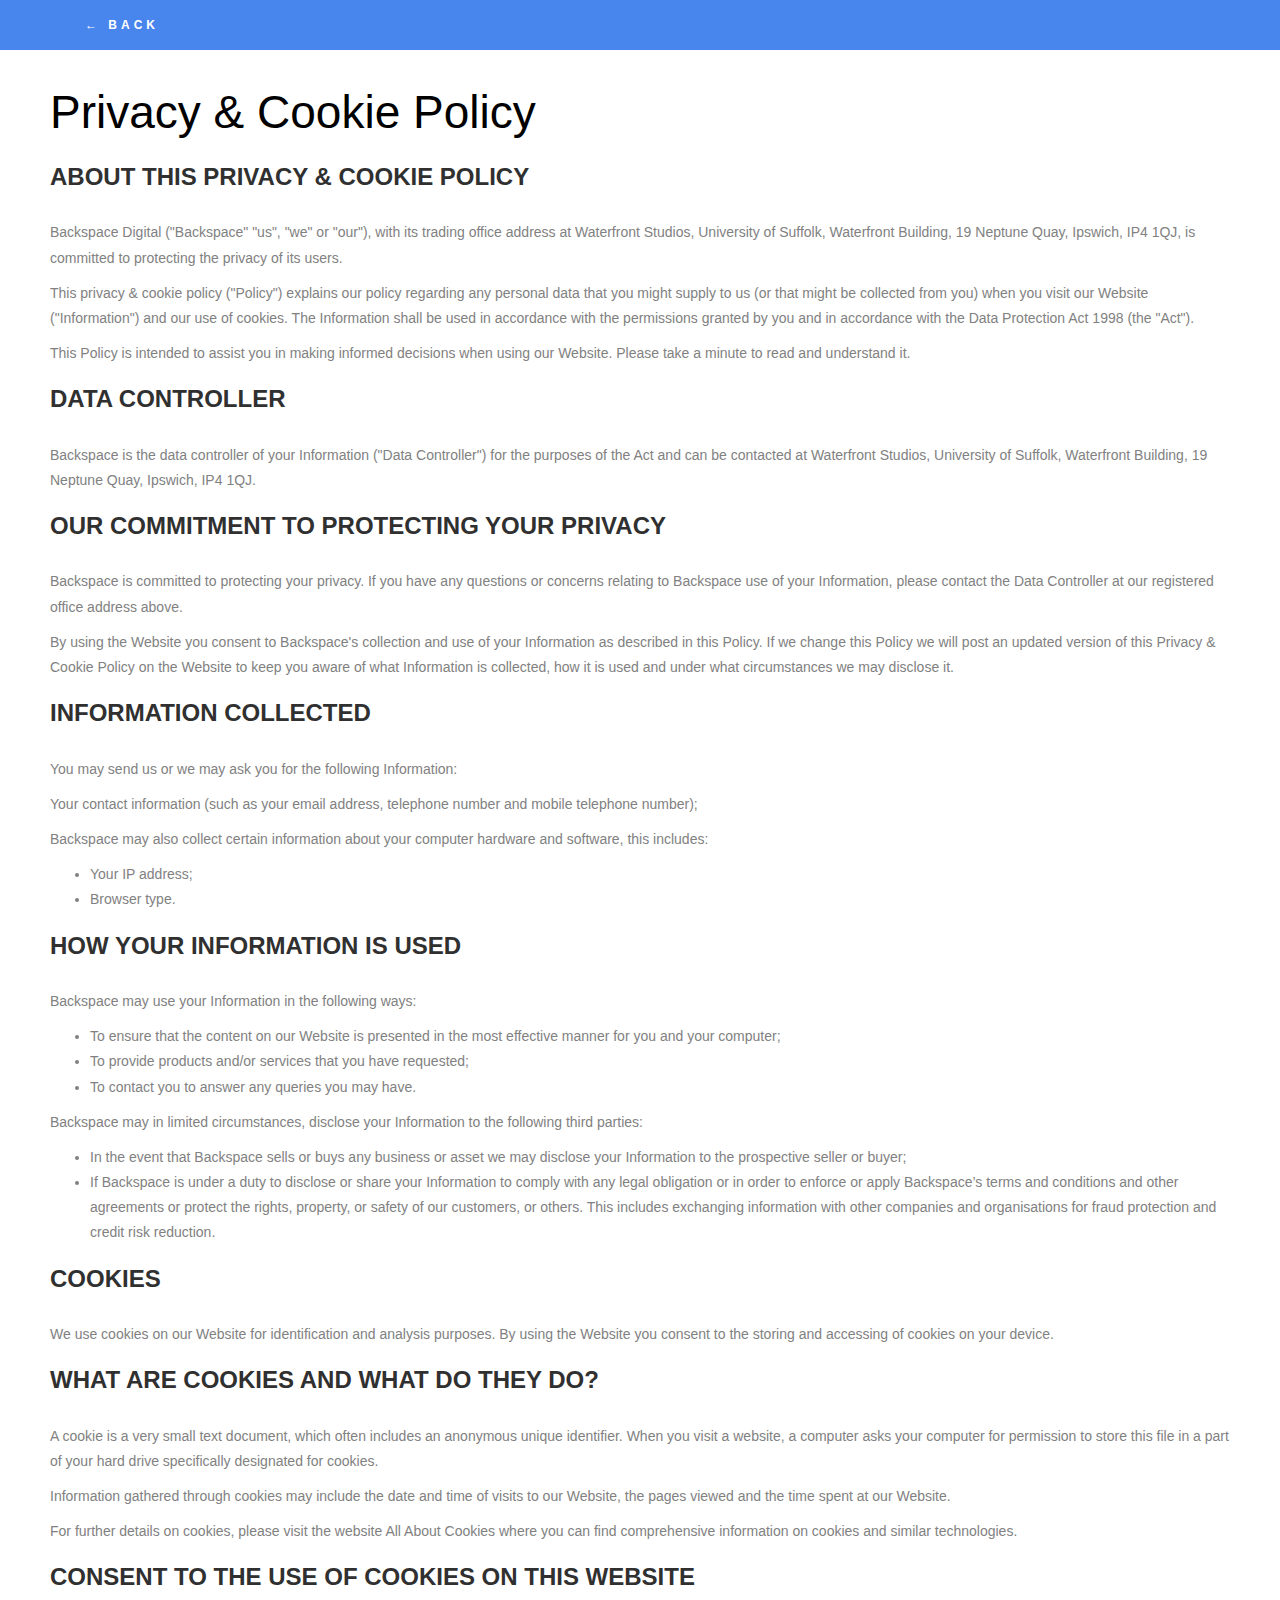
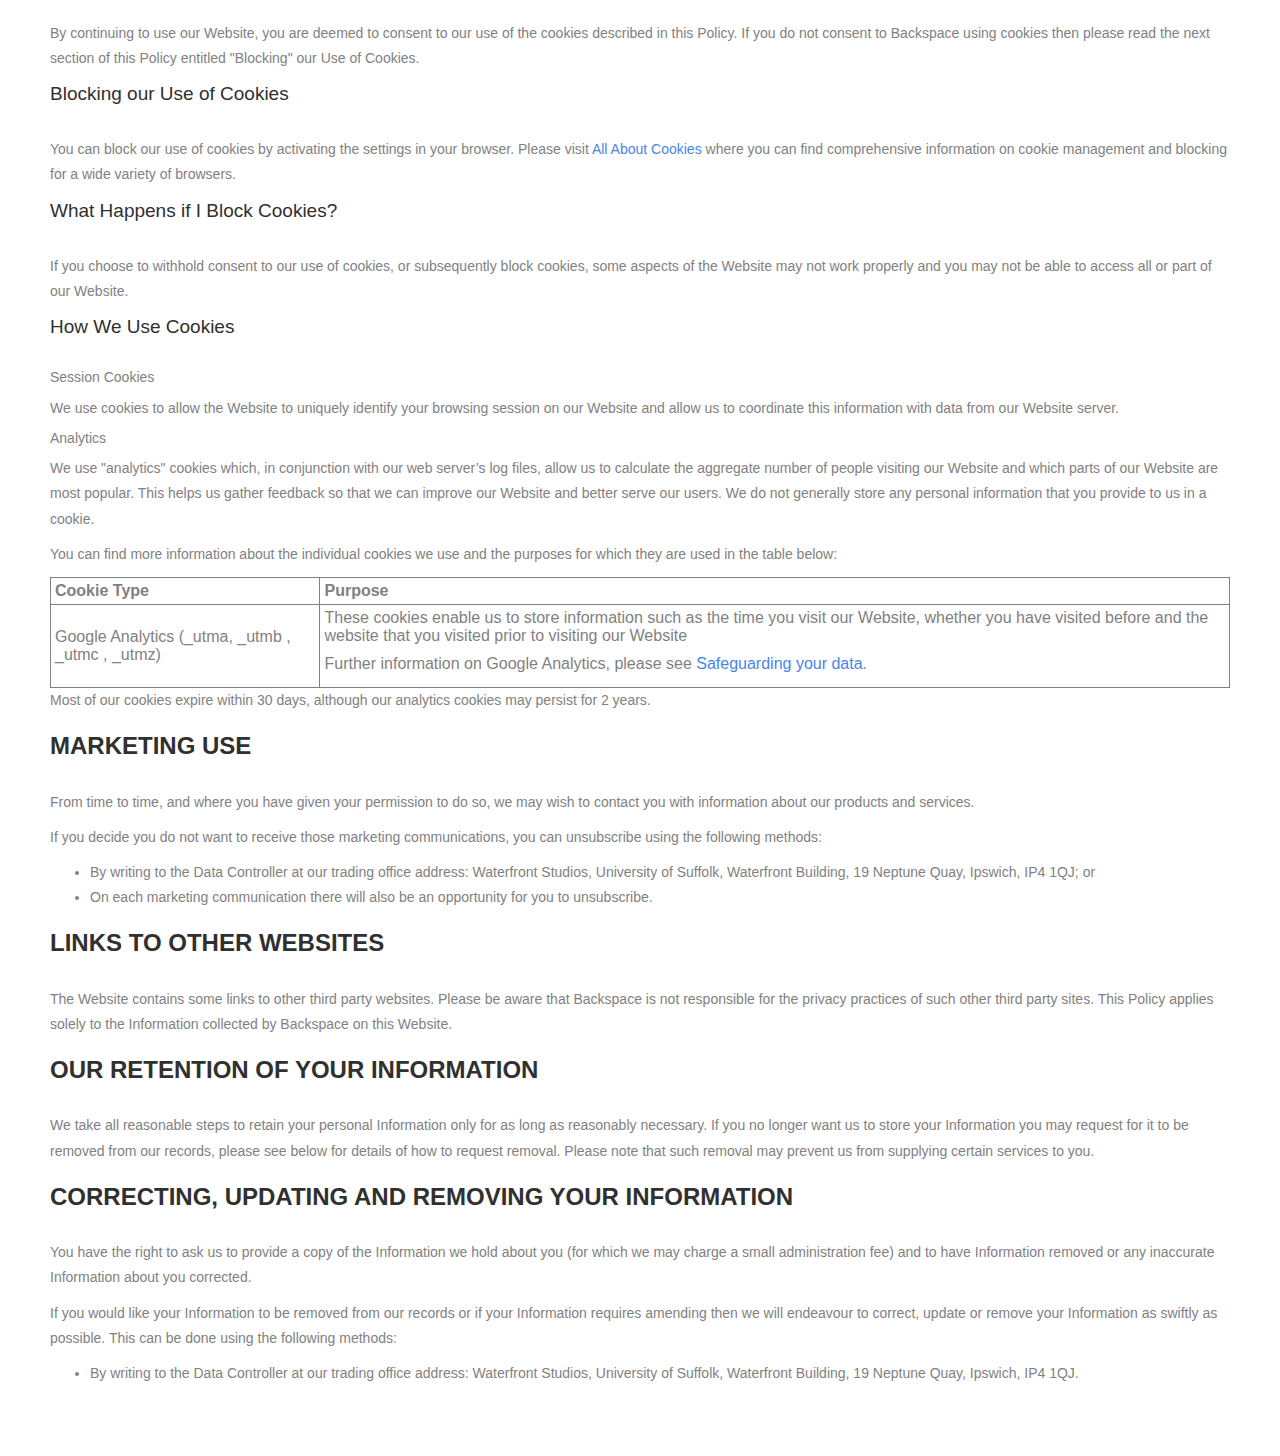
<file: privacy.html>
<html>
<head>
	<title>Backspace Digital</title>
	<meta charset="utf-8">
	<meta name="viewport" content="width=device-width, initial-scale=1">
	<link rel="stylesheet" href="https://maxcdn.bootstrapcdn.com/bootstrap/3.3.7/css/bootstrap.min.css">
	<link href="https://fonts.googleapis.com/css?family=Lato:400,700,900" rel="stylesheet" type="text/css">
	<link rel="stylesheet" type="text/css" href="css/style.css">
	<script src="https://ajax.googleapis.com/ajax/libs/jquery/3.2.1/jquery.min.js"></script>
	<script src="https://maxcdn.bootstrapcdn.com/bootstrap/3.3.7/js/bootstrap.min.js"></script>	
</head>	
<body id="top" data-spy="scroll" data-target=".navbar" data-offset="60">
	<nav class="navbar navbar-default navbar-fixed-top">
		<div class="container">
			<div class="navbar-header">
				<ul class="nav navbar-nav navbar-left">
					<li><a href="index.html">&larr; BACK</a></li>
				</ul>
			</div>
		</div>
	</nav>
	<div class="article container-fluid">
		<article>	
			<h1>Privacy &amp; Cookie Policy</h1>
			
			<h2>About this privacy &amp; cookie policy </h2>
			
			<p>Backspace Digital ("Backspace" "us", "we" or "our"), with its trading office address at Waterfront Studios, University of Suffolk, Waterfront Building, 19 Neptune Quay, Ipswich, IP4 1QJ, is committed to protecting the privacy of its users.</p>
			
			<p>This privacy &amp; cookie policy ("Policy") explains our policy regarding any personal data that you might supply to us (or that might be collected from you) when you visit our Website ("Information") and our use of cookies. The Information shall be used in accordance with the permissions granted by you and in accordance with the Data Protection Act 1998 (the "Act").</p>
			
			<p>This Policy is intended to assist you in making informed decisions when using our Website. Please take a minute to read and understand it.</p>
								
			<h2>Data controller</h2>
			
			<p>Backspace is the data controller of your Information ("Data Controller") for the purposes of the Act and can be contacted at Waterfront Studios, University of Suffolk, Waterfront Building, 19 Neptune Quay, Ipswich, IP4 1QJ.</p>
								
			<h2>Our commitment to protecting your privacy</h2>
			
			<p>Backspace is committed to protecting your privacy. If you have any questions or concerns relating to Backspace use of your Information, please contact the Data Controller at our registered office address above.</p>
			
			<p>By using the Website you consent to Backspace's collection and use of your Information as described in this Policy. If we change this Policy we will post an updated version of this Privacy &amp; Cookie Policy on the Website to keep you aware of what Information is collected, how it is used and under what circumstances we may disclose it.</p>
								
			<h2>Information collected</h2>
			
			<p>You may send us or we may ask you for the following Information:</p>
			
			<p>Your contact information (such as your email address, telephone number and mobile telephone number);</p>
			
			<p>Backspace may also collect certain information about your computer hardware and software, this includes:</p>
			
			<ul>
				<li>Your IP address;</li>
				<li>Browser type.</li>
			</ul>

			<h2>How your information is used</h2>
			
			<p>Backspace may use your Information in the following ways:</p>
			
			<ul>
				<li>To ensure that the content on our Website is presented in the most effective manner for you and your computer;
				<li>To provide products and/or services that you have requested;</li>
				<li>To contact you to answer any queries you may have.</li>
			</ul>	
			
			<p>Backspace may in limited circumstances, disclose your Information to the following third parties:</p>
			
			<ul>
				<li>In the event that Backspace sells or buys any business or asset we may disclose your Information to the prospective seller or buyer;</li>
				<li>If Backspace is under a duty to disclose or share your Information to comply with any legal obligation or in order to enforce or apply Backspace’s terms and conditions and other agreements or protect the rights, property, or safety of our customers, or others. This includes exchanging information with other companies and organisations for fraud protection and credit risk reduction.</li>
			</ul>

			<h2>Cookies</h2>
			
			<p>We use cookies on our Website for identification and analysis purposes. By using the Website you consent to the storing and accessing of cookies on your device.</p>
								
			<h2>What are cookies and what do they do?</h2>
			<p>A cookie is a very small text document, which often includes an anonymous unique identifier. When you visit a website, a computer asks your computer for permission to store this file in a part of your hard drive specifically designated for cookies.</p>
			<p>Information gathered through cookies may include the date and time of visits to our Website, the pages viewed and the time spent at our Website.</p>
			<p>For further details on cookies, please visit the website All About Cookies where you can find comprehensive information on cookies and similar technologies.</p>
								
			<h2>Consent to the use of cookies on this website</h2>
			
			<p>By continuing to use our Website, you are deemed to consent to our use of the cookies described in this Policy. If you do not consent to Backspace using cookies then please read the next section of this Policy entitled "Blocking" our Use of Cookies.</p>
								
			<h4>Blocking our Use of Cookies</h4>
			
			<p>You can block our use of cookies by activating the settings in your browser. Please visit <a href="http://www.aboutcookies.org.uk/">All About Cookies</a> where you can find comprehensive information on cookie management and blocking for a wide variety of browsers.</p>
								
			<h4>What Happens if I Block Cookies?</h4>
			
			<p>If you choose to withhold consent to our use of cookies, or subsequently block cookies, some aspects of the Website may not work properly and you may not be able to access all or part of our Website.</p>
								
			<h4>How We Use Cookies</h4>
			<h5>Session Cookies</h5>
			
			<p>We use cookies to allow the Website to uniquely identify your browsing session on our Website and allow us to coordinate this information with data from our Website server.</p>
			
			<h5>Analytics</h5>
			
			<p>We use "analytics" cookies which, in conjunction with our web server’s log files, allow us to calculate the aggregate number of people visiting our Website and which parts of our Website are most popular. This helps us gather feedback so that we can improve our Website and better serve our users. We do not generally store any personal information that you provide to us in a cookie.</p>
			
			<p>You can find more information about the individual cookies we use and the purposes for which they are used in the table below:</p>
								
			<table>
				<thead>
					<tr>
						<th>Cookie Type</th>
						<th>Purpose</th>
					</tr>
				</thead>
				<tbody>
					<tr>
						<td>Google Analytics (_utma, _utmb , _utmc , _utmz)</td>
						<td>
							<p>These cookies enable us to store information such as the time you visit our Website, whether you have visited before and the website that you visited prior to visiting our Website <br /></p>
							<p>Further information on Google Analytics, please see <a href="http://www.google.com/intl/en/analytics/privacyoverview.html">Safeguarding your data</a>.</p>
						</td>
					</tr>
				</tbody>
			</table>

			<p>Most of our cookies expire within 30 days, although our analytics cookies may persist for 2 years.</p>
								
			<h2>Marketing use</h2>
			
			<p>From time to time, and where you have given your permission to do so, we may wish to contact you with information about our products and services.</p>
			
			<p>If you decide you do not want to receive those marketing communications, you can unsubscribe using the following methods:</p>
			
			<ul>
				<li>By writing to the Data Controller at our trading office address: Waterfront Studios, University of Suffolk, Waterfront Building, 19 Neptune Quay, Ipswich, IP4 1QJ; or</li>
				<li>On each marketing communication there will also be an opportunity for you to unsubscribe.</li>
			</ul>

			<h2>Links to other websites</h2>
										
			<p>The Website contains some links to other third party websites. Please be aware that Backspace is not responsible for the privacy practices of such other third party sites. This Policy applies solely to the Information collected by Backspace on this Website.</p>
								
			<h2>Our retention of your information</h2>
			
			<p>We take all reasonable steps to retain your personal Information only for as long as reasonably necessary. If you no longer want us to store your Information you may request for it to be removed from our records, please see below for details of how to request removal. Please note that such removal may prevent us from supplying certain services to you.</p>
								
			<h2>Correcting, updating and removing your information</h2>
			
			<p>You have the right to ask us to provide a copy of the Information we hold about you (for which we may charge a small administration fee) and to have Information removed or any inaccurate Information about you corrected.</p>
			
			<p>If you would like your Information to be removed from our records or if your Information requires amending then we will endeavour to correct, update or remove your Information as swiftly as possible. This can be done using the following methods:</p>

			<ul>
				<li>By writing to the Data Controller at our trading office address: Waterfront Studios, University of Suffolk, Waterfront Building, 19 Neptune Quay, Ipswich, IP4 1QJ.</li>
			</ul>
		</article>
	</div>	
</body>
</html>
</file>
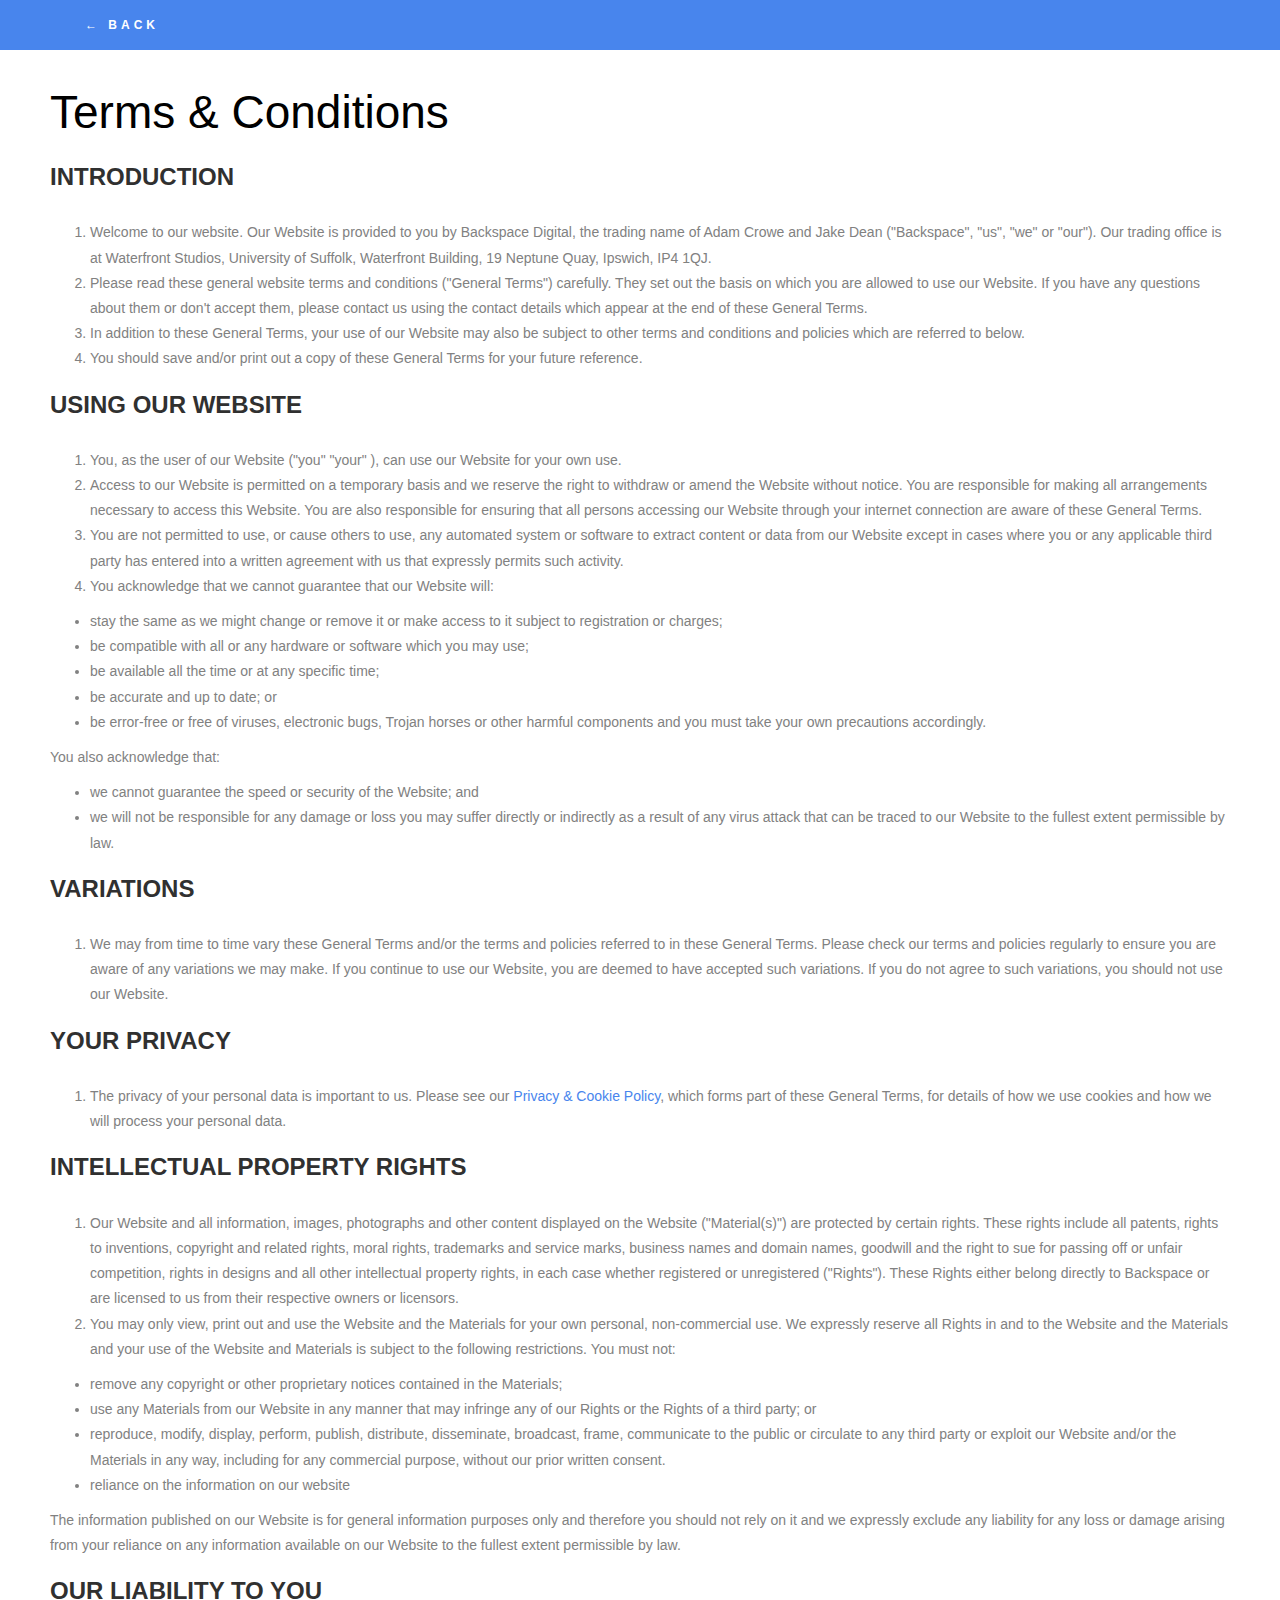
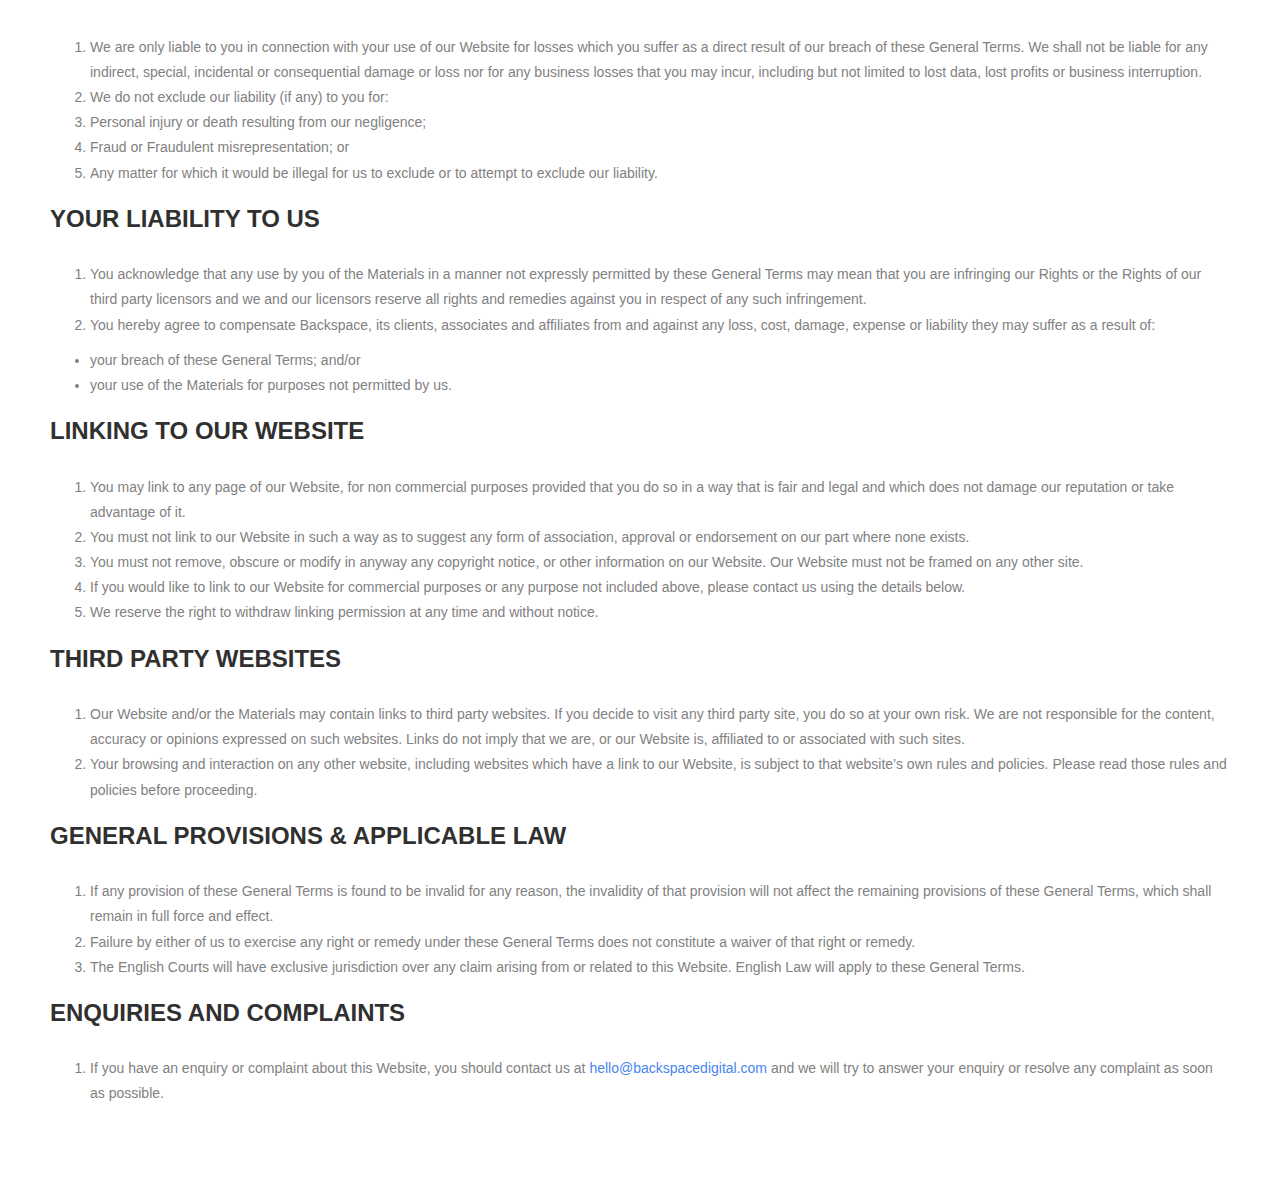
<file: terms.html>
<html>
<head>
	<title>Backspace Digital</title>
	<meta charset="utf-8">
	<meta name="viewport" content="width=device-width, initial-scale=1">
	<link rel="stylesheet" href="https://maxcdn.bootstrapcdn.com/bootstrap/3.3.7/css/bootstrap.min.css">
	<link href="https://fonts.googleapis.com/css?family=Lato:400,700,900" rel="stylesheet" type="text/css">
	<link rel="stylesheet" type="text/css" href="css/style.css">
	<script src="https://ajax.googleapis.com/ajax/libs/jquery/3.2.1/jquery.min.js"></script>
	<script src="https://maxcdn.bootstrapcdn.com/bootstrap/3.3.7/js/bootstrap.min.js"></script>	
</head>	
<body id="top" data-spy="scroll" data-target=".navbar" data-offset="60">
	<nav class="navbar navbar-default navbar-fixed-top">
		<div class="container">
			<div class="navbar-header">
				<ul class="nav navbar-nav navbar-right">
					<li><a href="index.html">&larr; BACK</a></li>					
				</ul>
			</div>
		</div>
	</nav>
	<div class="article container-fluid">
		<article>
			<h1>Terms &amp; Conditions</h1>

			<h2>Introduction</h2>
			
			<ol>
				<li>Welcome to our website. Our Website is provided to you by Backspace Digital, the trading name of Adam Crowe and Jake Dean ("Backspace", "us", "we" or "our"). Our trading office is at Waterfront Studios, University of Suffolk, Waterfront Building, 19 Neptune Quay, Ipswich, IP4 1QJ.</li>
				
				<li>Please read these general website terms and conditions ("General Terms") carefully. They set out the basis on which you are allowed to use our Website. If you have any questions about them or don't accept them, please contact us using the contact details which appear at the end of these General Terms.</li>
				
				<li>In addition to these General Terms, your use of our Website may also be subject to other terms and conditions and policies which are referred to below.</li>
				
				<li>You should save and/or print out a copy of these General Terms for your future reference.</li>
			</ol>

			<h2>Using our website</h2>
			
			<ol>
				<li>You, as the user of our Website ("you" "your" ), can use our Website for your own use. </li>
				
				<li>Access to our Website is permitted on a temporary basis and we reserve the right to withdraw or amend the Website without notice. You are responsible for making all arrangements necessary to access this Website. You are also responsible for ensuring that all persons accessing our Website through your internet connection are aware of these General Terms.</li>
				
				<li>You are not permitted to use, or cause others to use, any automated system or software to extract content or data from our Website except in cases where you or any applicable third party has entered into a written agreement with us that expressly permits such activity.</li>
				
				<li>You acknowledge that we cannot guarantee that our Website will:</li>
			</ol>

			<ul>
				<li>stay the same as we might change or remove it or make access to it subject to registration or charges;</li>
				<li>be compatible with all or any hardware or software which you may use;</li>
				<li>be available all the time or at any specific time;</li>
				<li>be accurate and up to date; or</li>
				<li>be error-free or free of viruses, electronic bugs, Trojan horses or other harmful components and you must take your own precautions accordingly.</li>
			</ul>

			<p>You also acknowledge that:<br /></p>
			
			<ul>
				<li>we cannot guarantee the speed or security of the Website; and</li>
				<li>we will not be responsible for any damage or loss you may suffer directly or indirectly as a result of any virus attack that can be traced to our Website to the fullest extent permissible by law.</li>
			</ul>

			<h2>Variations </h2>

			<ol>
				<li>We may from time to time vary these General Terms and/or the terms and policies referred to in these General Terms. Please check our terms and policies regularly to ensure you are aware of any variations we may make. If you continue to use our Website, you are deemed to have accepted such variations. If you do not agree to such variations, you should not use our Website.</li>
			</ol>

			<h2>Your privacy</h2>
			
			<ol>
				<li>The privacy of your personal data is important to us. Please see our <a href="privacy.html">Privacy &amp; Cookie Policy</a>, which forms part of these General Terms, for details of how we use cookies and how we will process your personal data.</li>
			</ol>

			<h2>Intellectual property rights</h2>
			
			<ol>
				<li>Our Website and all information, images, photographs and other content displayed on the Website ("Material(s)") are protected by certain rights. These rights include all patents, rights to inventions, copyright and related rights, moral rights, trademarks and service marks, business names and domain names, goodwill and the right to sue for passing off or unfair competition, rights in designs and all other intellectual property rights, in each case whether registered or unregistered ("Rights"). These Rights either belong directly to Backspace or are licensed to us from their respective owners or licensors. </li>
				
				<li>You may only view, print out and use the Website and the Materials for your own personal, non-commercial use. We expressly reserve all Rights in and to the Website and the Materials and your use of the Website and Materials is subject to the following restrictions. You must not:</li>
			</ol>

			<ul>
				<li>remove any copyright or other proprietary notices contained in the Materials;</li>
				<li>use any Materials from our Website in any manner that may infringe any of our Rights or the Rights of a third party; or</li>
				<li>reproduce, modify, display, perform, publish, distribute, disseminate, broadcast, frame, communicate to the public or circulate to any third party or exploit our  Website and/or the Materials in any way, including for any commercial purpose, without our prior written consent.</li>
				<li>reliance on the information on our website</li>
			</ul>

			<p>The information published on our Website is for general information purposes only and therefore you should not rely on it and we expressly exclude any liability for any loss or damage arising from your reliance on any information available on our Website to the fullest extent permissible by law.<br /></p>

			<h2>Our liability to you</h2>

			<ol>
				<li>We are only liable to you in connection with your use of our Website for losses which you suffer as a direct result of our breach of these General Terms. We shall not be liable for any indirect, special, incidental or consequential damage or loss nor for any business losses that you may incur, including but not limited to lost data, lost profits or business interruption.</li>
				<li>We do not exclude our liability (if any) to you for:</li>
				<li>Personal injury or death resulting from our negligence;</li>
				<li>Fraud or Fraudulent misrepresentation; or</li>
				<li>Any matter for which it would be illegal for us to exclude or to attempt to exclude our liability.</li>
			</ol>

			<h2>Your liability to us</h2>
			
			<ol>
				<li>You acknowledge that any use by you of the Materials in a manner not expressly permitted by these General Terms may mean that you are infringing our Rights or the Rights of our third party licensors and we and our licensors reserve all rights and remedies against you in respect of any such infringement.</li>
				<li>You hereby agree to compensate Backspace, its clients, associates and affiliates from and against any loss, cost, damage, expense or liability they may suffer as a result of:</li>
			</ol>

			<ul>
				<li>your breach of these General Terms; and/or</li>
				<li>your use of the Materials for purposes not permitted by us.</li>
			</ul>

			<h2>Linking to our website </h2>
			
			<ol>
				<li>You may link to any page of our Website, for non commercial purposes provided that you do so in a way that is fair and legal and which does not damage our reputation or take advantage of it.</li>
				<li>You must not link to our Website in such a way as to suggest any form of association, approval or endorsement on our part where none exists. </li>
				<li>You must not remove, obscure or modify in anyway any copyright notice, or other information on our Website. Our Website must not be framed on any other site. </li>
				<li>If you would like to link to our Website for commercial purposes or any purpose not included above, please contact us using the details below. </li>
				<li>We reserve the right to withdraw linking permission at any time and without notice.</li>
			</ol>

			<h2>Third party websites</h2>
			
			<ol>
				<li>Our Website and/or the Materials may contain links to third party websites. If you decide to visit any third party site, you do so at your own risk. We are not responsible for the content, accuracy or opinions expressed on such websites. Links do not imply that we are, or our Website is, affiliated to or associated with such sites. </li>
				<li>Your browsing and interaction on any other website, including websites which have a link to our Website, is subject to that website’s own rules and policies. Please read those rules and policies before proceeding.</li>
			</ol>

			<h2>General provisions &amp; applicable law </h2>
			
			<ol>
				<li>If any provision of these General Terms is found to be invalid for any reason, the invalidity of that provision will not affect the remaining provisions of these General Terms, which shall remain in full force and effect.</li>
				<li>Failure by either of us to exercise any right or remedy under these General Terms does not constitute a waiver of that right or remedy.</li>
				<li>The English Courts will have exclusive jurisdiction over any claim arising from or related to this Website. English Law will apply to these General Terms.</li>
			</ol>

			<h2>Enquiries and complaints</h2>

			<ol>
				<li>If you have an enquiry or complaint about this Website, you should contact us at <a href="mailto:hello@backspacedigital.com">hello@backspacedigital.com</a> and we will try to answer your enquiry or resolve any complaint as soon as possible.</li>
			</ol>
		</article>
	</div>	
</body>
</html>
</file>
<file: css/style.css>
html {
	font-size: 100%; /* 16px */
}
body {
	font-family: 400 15px 'Lato', sans-serif;
	line-height: 1.8;
	color: #818181;
}
h1 {
	/*font-size: 3.875rem;*/ /*2.875rem;*/
	text-align: center;
	color: white;
}
h2 {
	font-size: 24px;
	text-transform: uppercase;
	color: #303030;
	font-weight: 600;
	margin-bottom: 30px;
}
h4 {
	font-size: 19px;
	line-height: 1.375em;
	color: #303030;
	font-weight: 400;
	margin-bottom: 30px;
}
.container-fluid {
	padding: 60px 50px;
}
.bg-grey { background-color: #f6f6f6; }
.bg-blue { background-color: #4885ed; }
.bg-black { background-color: #161615; }

.logo-small {
	color: #4885ed;
	font-size: 50px;
}
.logo {
	color: #4885ed;
	font-size: 200px;
}
.thumbnail {
	padding: 0 0 15px 0;
	border: none;
	border-radius: 0;
}
.thumbnail img {
	width: 100%;
	height: 100%;
	margin-bottom: 10px;
}
.carousel-control.right, .carousel-control.left {
	background-image: none;
	color: #4885ed;
}
.carousel-indicators li {
	border-color: #4885ed;
}
.carousel-indicators li.active {
	background-color: #4885ed;
}
.item h4 {
	font-size: 19px;
	line-height: 1.375em;
	font-weight: 400;
	font-style: italic;
	margin: 70px 0;
}
.item span {
	font-style: normal;
}
.panel {
	border: 1px solid #4885ed; 
	border-radius:0 !important;
	transition: box-shadow 0.5s;
}
.panel:hover {
	box-shadow: 5px 0px 40px rgba(0,0,0, .2);
}
.panel-footer .btn:hover {
	border: 1px solid #4885ed;
	background-color: #fff !important;
	color: #4885ed;
}
.panel-heading {
	color: #fff !important;
	background-color: #4885ed !important;
	padding: 25px;
	border-bottom: 1px solid transparent;
	border-top-left-radius: 0px;
	border-top-right-radius: 0px;
	border-bottom-left-radius: 0px;
	border-bottom-right-radius: 0px;
}
.panel-footer {
	background-color: white !important;
}
.panel-footer h3 {
	font-size: 32px;
}
.panel-footer h4 {
	color: #aaa;
	font-size: 14px;
}
.panel-footer .btn {
	margin: 15px 0;
	background-color: #4885ed;
	color: #fff;
}
.navbar {
	margin-bottom: 0;
	background-color: #4885ed;
	z-index: 9999;
	border: 0;
	font-size: 12px !important;
	font-weight: bold;
	line-height: 1.42857143 !important;
	letter-spacing: 4px;
	border-radius: 0;
	/*font-family: Montserrat, sans-serif;*/
	/*font-family: Lato, sans-serif;*/
}
.navbar li a, .navbar .navbar-brand {
	color: #fff !important;
}
.navbar-nav li a:hover, .navbar-nav li.active a {
	color: #4885ed !important;
	background-color: #fff !important;
}
.navbar-default .navbar-toggle {
	border-color: transparent;
	color: #fff !important;
}
footer .glyphicon {
	font-size: 20px;
	margin-bottom: 20px;
	color: #4885ed;
}

section .about {
    text-align: center;
    display: table-cell;
    vertical-align: middle;
}
section .aboutbsd p {
	/*font-size: 2.875rem;
	line-height: 4rem;*/
	font-size: 2rem;
	line-height: 3rem;
	margin-bottom: 2.5rem;
}

.slideanim {visibility:hidden;}
.slide {
	animation-name: slide;
	-webkit-animation-name: slide;
	animation-duration: 1s;
	-webkit-animation-duration: 1s;
	visibility: visible;
}
@keyframes slide {
	0% {
		opacity: 0;
		transform: translateY(70%);
	} 
	100% {
		opacity: 1;
		transform: translateY(0%);
	}
}
@-webkit-keyframes slide {
	0% {
		opacity: 0;
		-webkit-transform: translateY(70%);
	} 
	100% {
		opacity: 1;
		-webkit-transform: translateY(0%);
	}
}
/*@media screen and (max-width: 768px) {
	.col-sm-4 {
		text-align: center;
		margin: 25px 0;
	}
	.btn-lg {
		width: 100%;
		margin-bottom: 35px;
	}
	.aboutbsd p {
		font-size: 10px;
		line-height: 1.375em;
	}
}
@media screen and (max-width: 480px) {
	.logo {
		font-size: 150px;
	}
	.aboutbsd p {
		font-size: 10px;
		line-height: 1.375em;
	}
}
@media screen and (min-width: 48em) {
	h1 {
		font-size: 2.875rem;
		line-height: 4rem;
	}

	.h2 {
		font-size: 2rem;
		line-height: 3rem;
	}

	.h3 {
		font-size: 1.5rem;
		line-height: 2rem;
	}
}

@media screen and (min-width: 64em) {
	h1	{
		font-size: 2.875rem;
		line-height: 4rem;
	}

	.h2 {
		font-size: 3rem;
		line-height: 4rem;
	}

	.h3 {
		font-size: 2rem;
		line-height: 3rem;
	}
}*/
span {
	font-family: 'Lato', sans-serif;
	font-weight: 900;
}
/*.padding2 {
	padding: 2rem;
}*/
.paddingx2 {
	padding-right: 2rem;
	padding-left: 2rem;
}
.table {
	display: table;
	width: 100%;
	margin-bottom: 0px;
}
.table-cell {
	display: table-cell;
	vertical-align: middle;
}

.min-h100 { min-height: 100%; }
.vh-100 { height: 100vh; }
.vw-100 { width: 100vw; }

.enquiry_button {
	background: #4885ed;
	padding: 10px 25px;
	padding: 0.625rem 1.5625rem;
	margin: 0;
	/*border: 1px solid transparent;*/
	border-bottom: none;	
	color: #fff;
	overflow: hidden;
	position: relative;
	transition: background .2s;
	line-height: 1.25;
	display: inline-block;
}
.enquiry_button:hover, .enquiry_button:focus {
	color: white;
	background: #000;
	text-decoration: none;
	border-bottom: none;
}
.enquiry_button a:hover, a:focus, a:active {
	color: white;
}
a {
	color: #4885ed;
	text-decoration: none;
}
a:hover, a:focus, a:active {
	color: #337ab7;
	text-decoration: none;
	border-bottom: 1px solid #4885ed;
}
h1 a {
	color: white;
	border-bottom: 1px solid white;
}
h1 a:hover, h1 a:focus, h1 a:active {	
	color: white;
	text-decoration: none;
	border-bottom: 1px solid white;
}
.navbar-default .navbar-toggle {
	background-color: #4885ed;
}
.navbar-default .navbar-toggle:hover,
.navbar-default .navbar-toggle:focus {
  background-color: #333;
}
.navbar-default .navbar-toggle .icon-bar {
	background-color: #fff;
}

del {
	color: rgba(red, 0.5);
	text-decoration: none;
	position: relative;
	&:before {
		content: " ";
		display: block;
		width: 100%;
		border-top: 2px solid rgba(red, 0.8);
		height: 12px;
		position: absolute;
		bottom: 0;
		left: 0;
		transform: rotate(-7deg);
	}
}
ins {
	color: blue;
	font-size: 32px;
	text-decoration: none;
	padding: 1em 1em 1em .5em;
}
.h20 {
	height: 20px;
}
.article h1 {
	/*font-size: 3.875rem;*/ /*2.875rem;*/
	text-align: left;
	color: black;
}
.article table, th, td {
	padding: 4px;
   	border: 1px solid #818181;
}

/*@media screen and (max-width: 768px) {
	h1 {
		font-size: 2.875rem;
		line-height: 4rem;
	}
	.col-sm-4 {
		text-align: center;
		margin: 25px 0;
	}
	.btn-lg {
		width: 100%;
		margin-bottom: 35px;
	}
	.aboutbsd p {
		font-size: 10px;
		line-height: 1.375em;
	}
}
@media screen and (max-width: 480px) {
	h1	{
		font-size: 2.875rem;
		line-height: 4rem;
	}
	.logo {
		font-size: 150px;
	}
	.aboutbsd p {
		font-size: 10px;
		line-height: 1.375em;
	}
}*/
@media screen and (min-width: 48em) {
	h1 {
		font-size: 2.875rem;
		line-height: 4rem;
	}

	.h2 {
		font-size: 2rem;
		line-height: 3rem;
	}

	.h3 {
		font-size: 1.5rem;
		line-height: 2rem;
	}
	.aboutus p {
		font-size: 10px;
		line-height: 1.375em;
	}
}

@media screen and (min-width: 64em) {
	h1	{
		font-size: 2.875rem;
		line-height: 4rem;
	}

	.h2 {
		font-size: 3rem;
		line-height: 4rem;
	}

	.h3 {
		font-size: 2rem;
		line-height: 3rem;
	}
	.aboutus p {
		font-size: 10px;
		line-height: 1.375em;
	}
}
</file>
